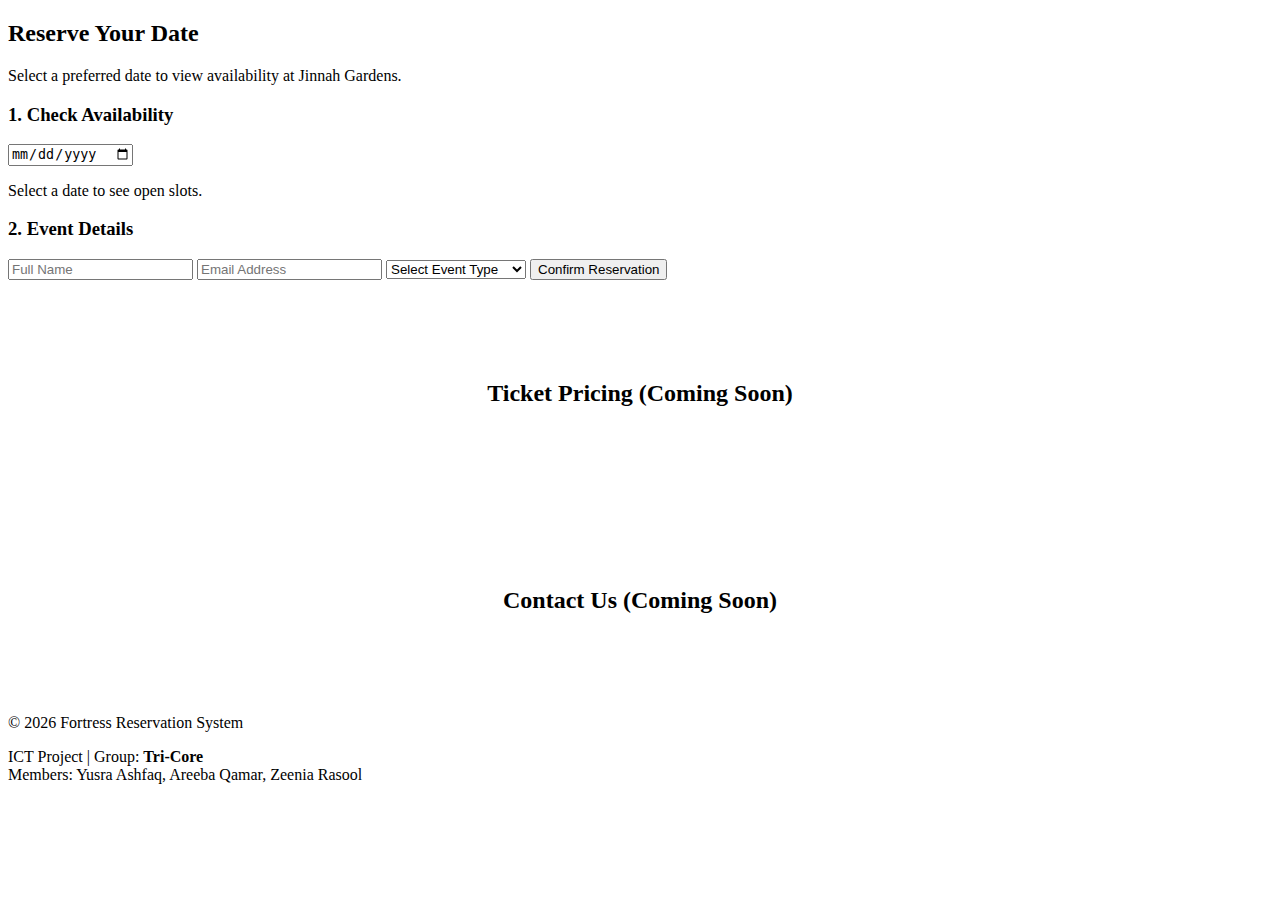
<file: booking.html>
<!DOCTYPE html>
<!-- ================= BOOKING PAGE ================= -->
<section id="booking" class="page">

    <section class="explore-section">
        <div class="container">
            <h2 class="section-title">Reserve Your Date</h2>
            <p class="section-subtitle">
                Select a preferred date to view availability at Jinnah Gardens.
            </p>

            <div class="booking-container">

                <div class="availability-box">
                    <h3>1. Check Availability</h3>
                    <input type="date" id="check-date" class="booking-input">
                    <div id="slots-container" class="slots-grid">
                        <p class="status-text">Select a date to see open slots.</p>
                    </div>
                </div>

                <div id="details-form" class="details-box disabled-box">
                    <h3>2. Event Details</h3>
                    <form id="final-booking-form">
                        <input type="text" placeholder="Full Name" required class="booking-input">
                        <input type="email" placeholder="Email Address" required class="booking-input">
                        <select class="booking-input" required>
                            <option disabled selected>Select Event Type</option>
                            <option>Wedding Ceremony</option>
                            <option>Corporate Gala</option>
                            <option>Reception</option>
                            <option>Private Celebration</option>
                        </select>
                        <button type="submit" class="plan-btn">Confirm Reservation</button>
                    </form>
                </div>

            </div>
        </div>
       	 <div id="confirmation-message" class="confirmation-box" style="display:none;">
    <h3>🎉 Reservation Confirmed!</h3>
    <p>Your event has been successfully booked at Fortress.</p>
    <p>We will contact you shortly via email.</p>
</div>

    </section>

</section>

<!-- ================= PRICING PAGE ================= -->
<section id="pricing" class="page">
    <h2 style="text-align:center; padding:80px;">Ticket Pricing (Coming Soon)</h2>
</section>

<!-- ================= CONTACT PAGE ================= -->
<section id="contact" class="page">
    <h2 style="text-align:center; padding:80px;">Contact Us (Coming Soon)</h2>
</section>

<!-- FOOTER -->
<footer>
    <p>© 2026 Fortress Reservation System</p>
    <p class="group">
        ICT Project | Group: <strong>Tri-Core</strong><br>
        Members: Yusra Ashfaq, Areeba Qamar, Zeenia Rasool
    </p>
</footer>

<script src="script.js"></script>
</body>
</html>
</file>
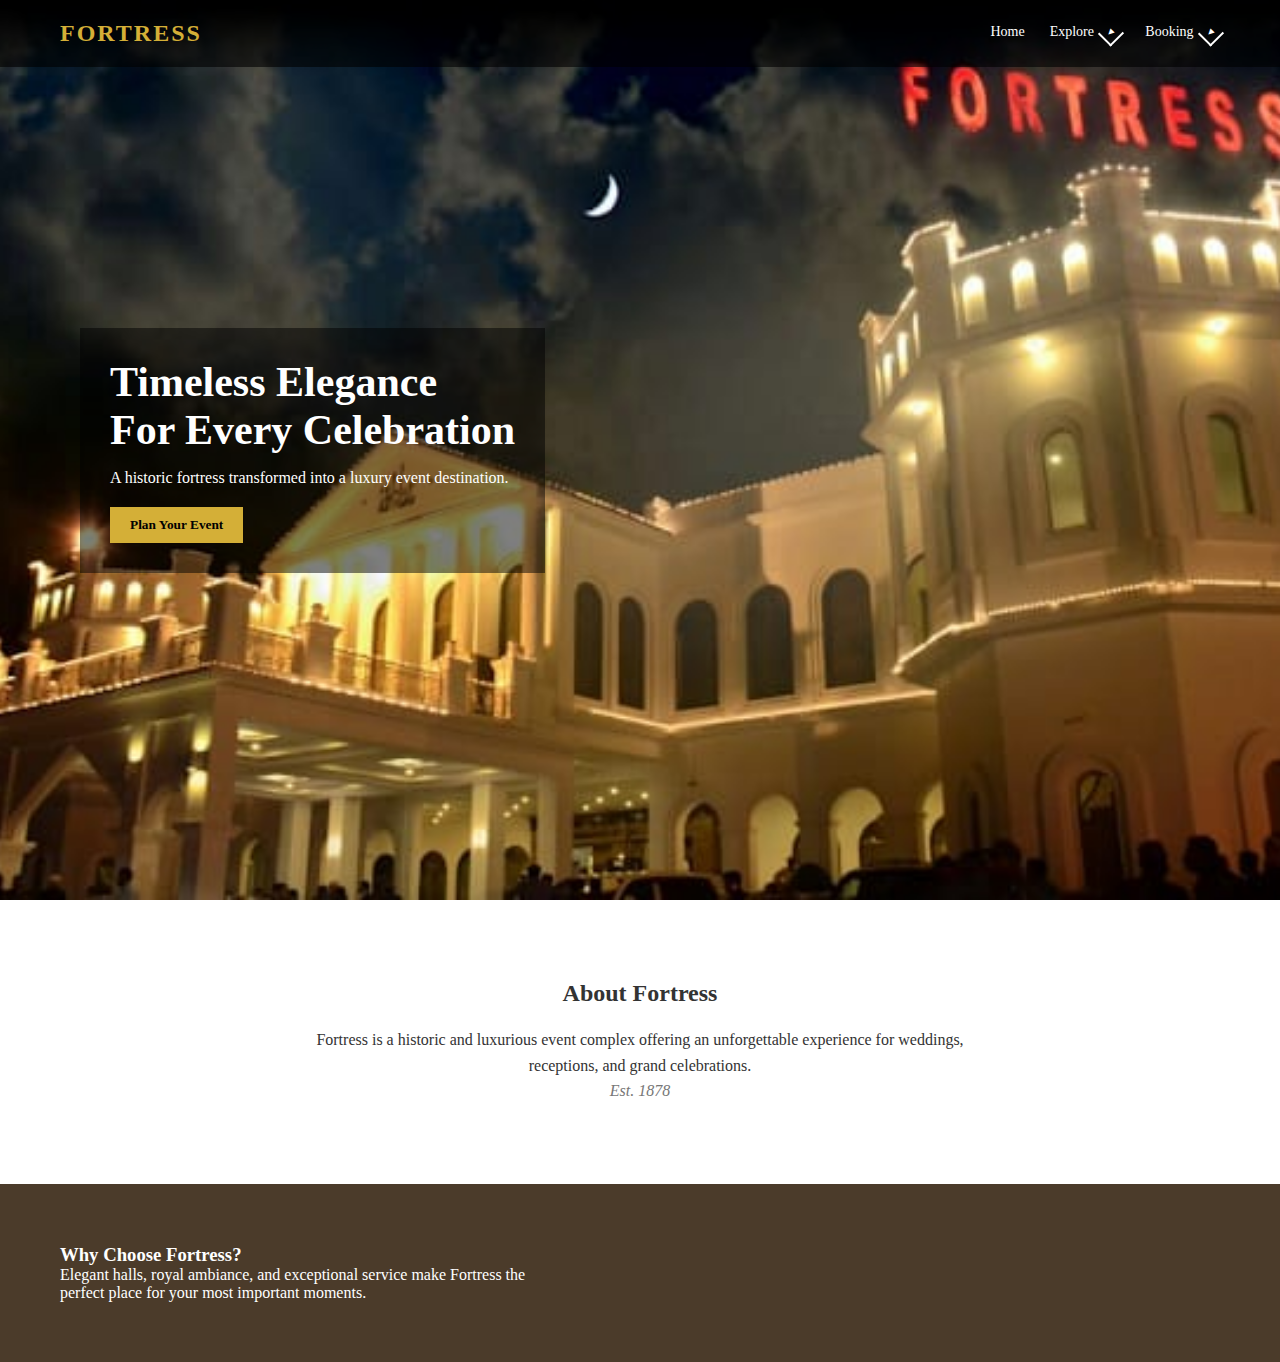
<file: MainPage.html>
<!DOCTYPE html>
<html lang="en">
<head>
    <meta charset="UTF-8">
    <title>Fortress | Timeless Elegance</title>
    <link rel="stylesheet" href="style.css">
</head>
<body>

<!-- NAVBAR -->
<nav>
    <h2 class="logo">FORTRESS</h2>
    <ul>
        <li><a href="#" onclick="showSection('home')">Home</a></li>

        <li>
            <a href="#" onclick="showSection('explore')">
                Explore <span class="arrow">▼</span>
            </a>
        </li>

        <li>
            <a href="#" onclick="showSection('booking')">
                Booking <span class="arrow">▼</span>
            </a>
        </li>

    </ul>
</nav>

<!-- ================= HOME PAGE ================= -->
<section id="home" class="page">

    <section class="hero">
        <div class="hero-text">
            <h1>Timeless Elegance<br>For Every Celebration</h1>
            <p>A historic fortress transformed into a luxury event destination.</p>
            <button onclick="showSection('booking')">Plan Your Event</button>
        </div>
    </section>

    <section class="about">
        <h2>About Fortress</h2>
        <p>
            Fortress is a historic and luxurious event complex offering an
            unforgettable experience for weddings, receptions, and grand celebrations.
        </p>
        <p class="est">Est. 1878</p>
    </section>

    <section class="highlight">
        <div class="highlight-text">
            <h3>Why Choose Fortress?</h3>
            <p>
                Elegant halls, royal ambiance, and exceptional service make Fortress
                the perfect place for your most important moments.
            </p>
        </div>
    </section>

</section>
</file>
<file: style.css>
* {
    margin: 0;
    padding: 0;
    box-sizing: border-box;
    font-family: "Georgia", serif;
}

.page {
    display: none;   /* hide all sections by default */
}

.arrow {
    font-size: 10px;
    margin-left: 4px;
}


/* show only home at start */
#home {
    display: block;
}

body {
    background-color: #f5f5f5;
    color: #333;
}

/* NAVBAR */
nav {
    display: flex;
    justify-content: space-between;
    align-items: center;
    padding: 20px 60px;
    background-color: rgba(0,0,0,0.6);
    position: absolute;
    width: 100%;
}

.logo {
    color: #D4AF37;
    letter-spacing: 2px;
}

nav ul {
    list-style: none;
    display: flex;
}

nav ul li {
    margin-left: 25px;
}

nav ul li a {
    text-decoration: none;
    color: white;
    font-size: 14px;
}

/* HERO SECTION */
.hero {
    height: 100vh;
    background-image: url("images/fortress.jpeg");
    background-size: cover;
    background-position: center;
    display: flex;
    align-items: center;
    padding-left: 80px;
}

.hero-text {
    background-color: rgba(0,0,0,0.5);
    padding: 30px;
    color: white;
    max-width: 500px;
}

.hero-text h1 {
    font-size: 42px;
    margin-bottom: 15px;
}

.hero-text p {
    margin-bottom: 20px;
}

.hero-text button {
    background-color: #D4AF37;
    border: none;
    padding: 10px 20px;
    cursor: pointer;
    font-weight: bold;
}

/* ABOUT SECTION */
.about {
    padding: 80px;
    text-align: center;
    background-color: white;
}

.about h2 {
    margin-bottom: 20px;
}

.about p {
    max-width: 700px;
    margin: auto;
    line-height: 1.6;
}

.est {
    margin-top: 20px;
    font-style: italic;
    color: #777;
}

/* HIGHLIGHT */
.highlight {
    background-color: #4b3b2a;
    color: white;
    padding: 60px;
}

.highlight-text {
    max-width: 500px;
}

/* FOOTER */
footer {
    background-color: #333;
    color: white;
    text-align: center;
    padding: 15px;
}

.group {
    font-size: 13px;
    margin-top: 8px;
    color: #dddddd;
    line-height: 1.5;
}

/* Navigation basic reset - adjust based on your current header */
.nav-links {
    list-style-type: none;
    margin: 0;
    padding: 0;
    display: flex;
    align-items: center;
}

.nav-links li {
    padding: 0 15px;
}

.nav-links a {
    color: white;
    text-decoration: none;
    font-family: 'Serif', 'Palatino', serif;
    font-size: 16px;
    transition: 0.3s;
}

/* Dropdown Container */
.dropdown {
    position: relative;
    display: inline-block;
}

/* Dropdown Content (Hidden by Default) */
.dropdown-content {
    display: none;
    position: absolute;
    background-color: rgba(20, 20, 20, 0.95); /* Dark matching the night sky */
    min-width: 200px;
    box-shadow: 0px 8px 16px 0px rgba(0,0,0,0.5);
    z-index: 1000;
    top: 100%;
    left: 0;
    border-top: 2px solid #d4af37; /* Gold accent line */
}

/* Links inside the dropdown */
.dropdown-content a {
    color: #f1f1f1;
    padding: 12px 16px;
    text-decoration: none;
    display: block;
    font-size: 14px;
    border-bottom: 1px solid rgba(255,255,255,0.1);
}

/* Change color of dropdown links on hover */
.dropdown-content a:hover {
    background-color: #d4af37; /* Gold background */
    color: black;
}

/* Show the dropdown menu on hover */
.dropdown:hover .dropdown-content {
    display: block;
}

/* Simple arrow icon */
.arrow {
    border: solid white;
    border-width: 0 2px 2px 0;
    display: inline-block;
    padding: 3px;
    margin-bottom: 3px;
    margin-left: 5px;
    transform: rotate(45deg);
    -webkit-transform: rotate(45deg);
}

/* Container & Section Spacing */
.explore-section {
    padding: 80px 10%;
    background-color: #0a0a0a;
    color: white;
    font-family: 'Serif', serif;
}

.dark-bg {
    background-color: #111;
    text-align: center;
}

.section-title {
    font-size: 2.5rem;
    color: #d4af37; /* Gold */
    margin-bottom: 10px;
    text-align: center;
}

.section-subtitle {
    text-align: center;
    margin-bottom: 50px;
    color: #ccc;
    font-style: italic;
}

/* Photo Grid Layout */
.photo-grid {
    display: grid;
    grid-template-columns: repeat(auto-fit, minmax(250px, 1fr));
    gap: 20px;
}

.photo-item {
    position: relative;
    overflow: hidden;
    height: 300px;
    border: 1px solid rgba(212, 175, 55, 0.3); /* Subtle gold border */
}

.photo-item img {
    width: 100%;
    height: 100%;
    object-fit: cover;
    transition: transform 0.5s ease;
}

/* Photo Hover Effect */
.photo-overlay {
    position: absolute;
    bottom: 0;
    left: 0;
    right: 0;
    background: rgba(0, 0, 0, 0.7);
    color: #d4af37;
    overflow: hidden;
    width: 100%;
    height: 0;
    transition: .5s ease;
    display: flex;
    align-items: center;
    justify-content: center;
}

.photo-item:hover .photo-overlay {
    height: 20%; /* Slides up on hover */
}

.photo-item:hover img {
    transform: scale(1.1);
}

.text-content {
    max-width: 800px;
    margin: 0 auto;
    line-height: 1.8;
}

.text-content h3 {
    color: #d4af37;
    margin-bottom: 20px;
}

.booking-container {
    display: grid;
    grid-template-columns: 1fr 1fr;
    gap: 40px;
    background: rgba(255, 255, 255, 0.05);
    padding: 40px;
    border-radius: 10px;
    border: 1px solid rgba(212, 175, 55, 0.2);
}

.booking-input {
    width: 100%;
    padding: 12px;
    margin: 10px 0;
    background: #1a1a1a;
    border: 1px solid #333;
    color: white;
    font-family: inherit;
}

.booking-input:focus {
    border-color: #d4af37;
    outline: none;
}

.slots-grid {
    display: grid;
    grid-template-columns: 1fr 1fr;
    gap: 10px;
    margin-top: 20px;
}

.slot {
    padding: 10px;
    background: transparent;
    border: 1px solid #d4af37;
    color: #d4af37;
    cursor: pointer;
    text-align: center;
    transition: 0.3s;
}

.slot:hover, .slot.active {
    background: #d4af37;
    color: black;
}

.disabled-box {
    opacity: 0.3;
    pointer-events: none;
    transition: 0.5s;
}

.selected-slot-info {
    margin: 15px 0;
    font-size: 0.9rem;
    color: #d4af37;
}

.plan-btn {
    background: #d4af37;
    color: black;
    padding: 15px 30px;
    border: none;
    cursor: pointer;
    font-weight: bold;
    width: 100%;
    text-transform: uppercase;
}
.confirmation-box {
    background-color: #111;
}

.confirmation-box h3 {
    color: #D4AF37;   /* gold */
}

.confirmation-box p {
    color: #dddddd;   /* light gray */
}
</file>
